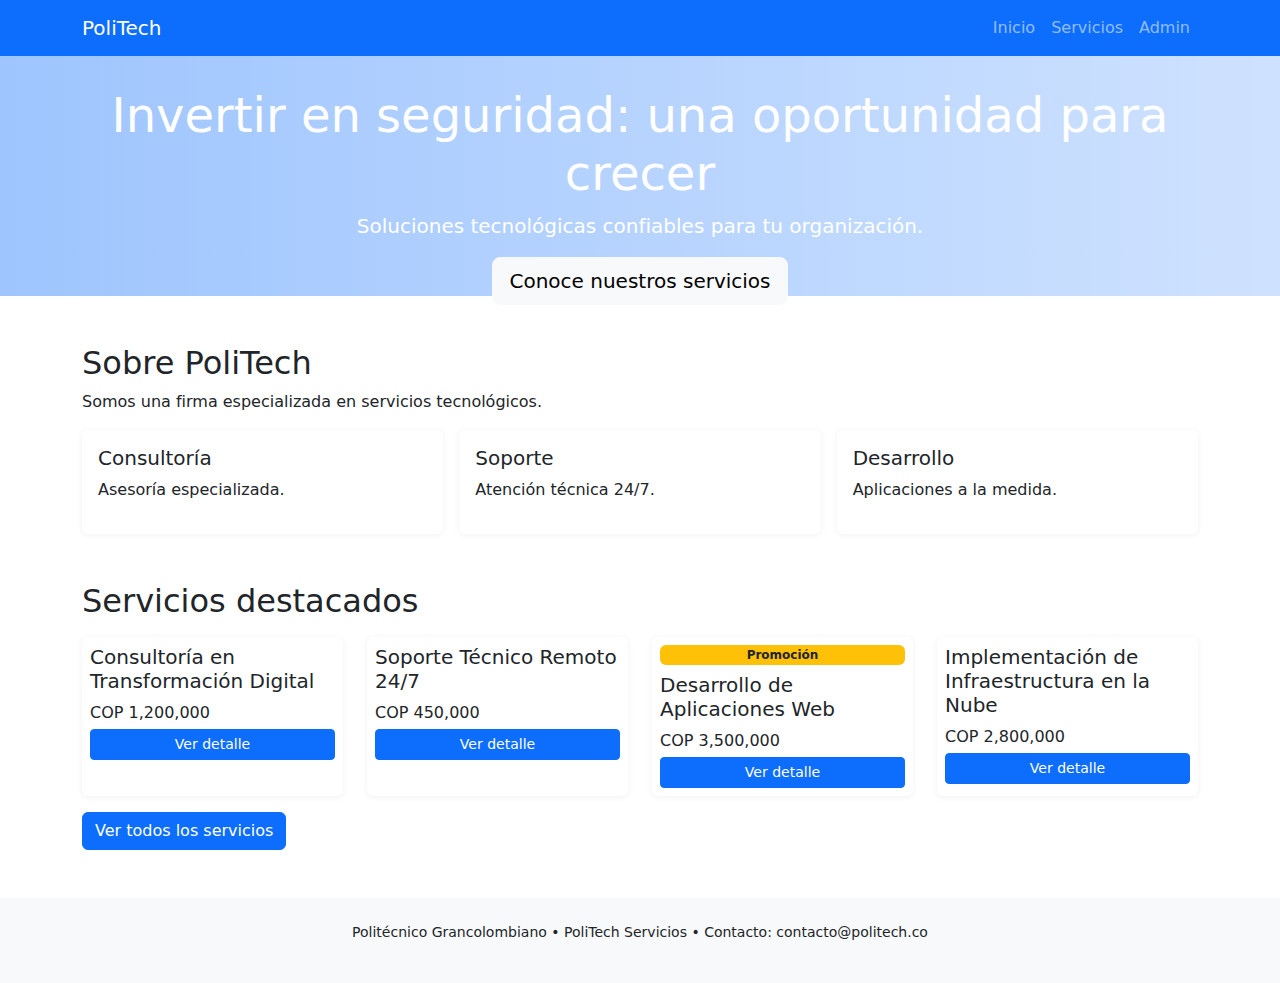
<file: index.html>
<!doctype html>
<html lang="es">
<head><meta charset="utf-8"><meta name="viewport" content="width=device-width,initial-scale=1"><title>PoliTech Servicios - Inicio</title>
<link href="https://cdn.jsdelivr.net/npm/bootstrap@5.3.2/dist/css/bootstrap.min.css" rel="stylesheet">
<link rel="stylesheet" href="css/style.css"></head><body>
<nav class="navbar navbar-expand-lg navbar-dark bg-primary"><div class="container"><a class="navbar-brand" href="index.html">PoliTech</a>
<div class="collapse navbar-collapse" id="nav"><ul class="navbar-nav ms-auto"><li class="nav-item"><a class="nav-link" href="index.html">Inicio</a></li>
<li class="nav-item"><a class="nav-link" href="servicios.html">Servicios</a></li><li class="nav-item"><a class="nav-link" href="login.html">Admin</a></li></ul></div></div></nav>
<header class="hero text-white text-center d-flex align-items-center"><div class="container"><h1 class="display-5">Invertir en seguridad: una oportunidad para crecer</h1><p class="lead">Soluciones tecnológicas confiables para tu organización.</p><a class="btn btn-light btn-lg" href="servicios.html">Conoce nuestros servicios</a></div></header>
<main class="container my-5"><section class="mb-5"><h2>Sobre PoliTech</h2><p>Somos una firma especializada en servicios tecnológicos.</p><div class="row g-3"><div class="col-md-4"><div class="card p-3 h-100"><h5>Consultoría</h5><p>Asesoría especializada.</p></div></div><div class="col-md-4"><div class="card p-3 h-100"><h5>Soporte</h5><p>Atención técnica 24/7.</p></div></div><div class="col-md-4"><div class="card p-3 h-100"><h5>Desarrollo</h5><p>Aplicaciones a la medida.</p></div></div></div></section><section><h2>Servicios destacados</h2><div id="destacados" class="row mt-3"></div><div class="mt-3"><a class="btn btn-primary" href="servicios.html">Ver todos los servicios</a></div></section></main>
<footer class="bg-light py-4 mt-5" id="contacto"><div class="container text-center small"><p>Politécnico Grancolombiano • PoliTech Servicios • Contacto: contacto@politech.co</p></div></footer>
<script src="https://cdn.jsdelivr.net/npm/bootstrap@5.3.2/dist/js/bootstrap.bundle.min.js"></script><script src="js/app.js"></script></body></html>
</file>
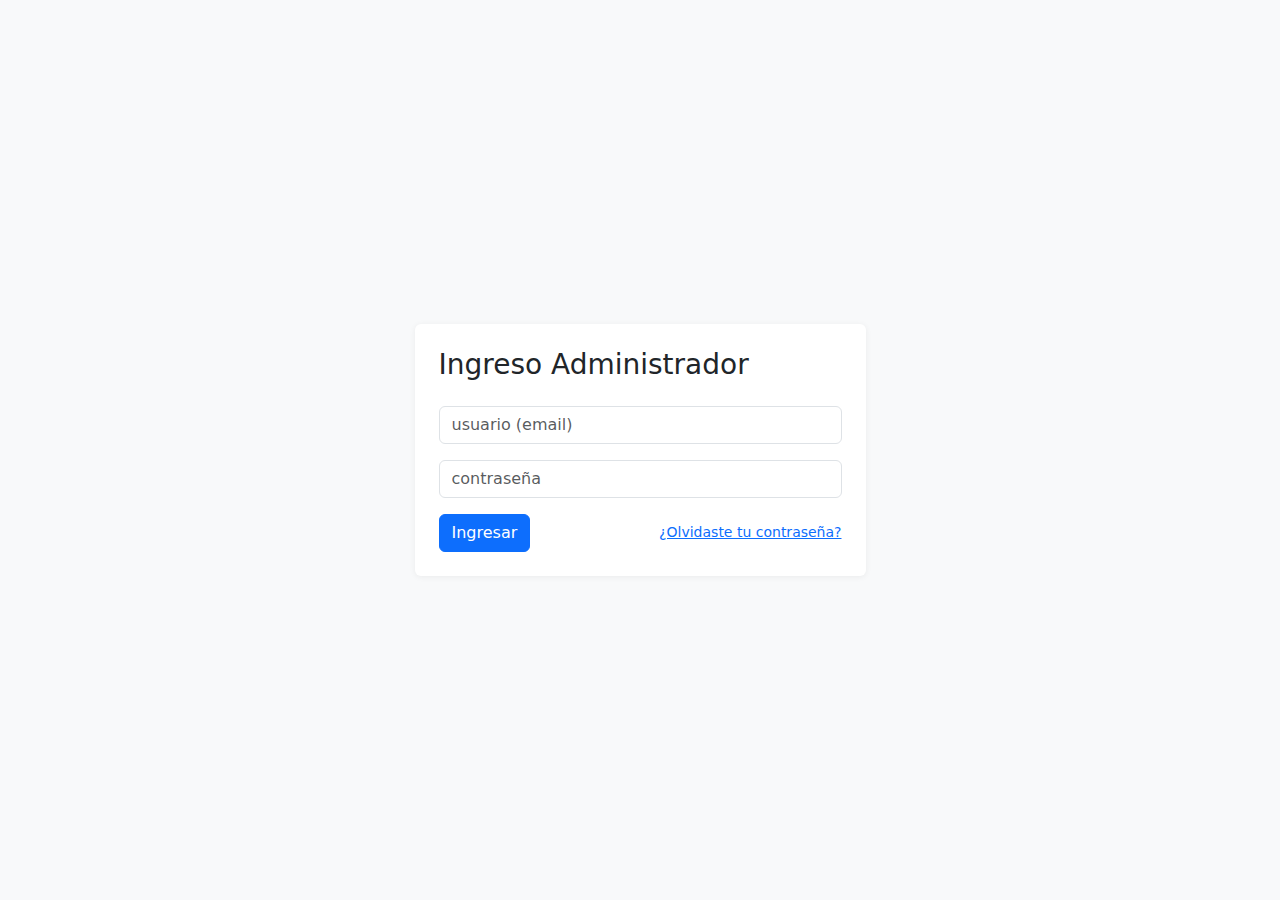
<file: admin.html>
<!doctype html><html lang="es"><head><meta charset="utf-8"><meta name="viewport" content="width=device-width,initial-scale=1"><title>Panel Admin - PoliTech</title>
<link href="https://cdn.jsdelivr.net/npm/bootstrap@5.3.2/dist/css/bootstrap.min.css" rel="stylesheet"><link rel="stylesheet" href="css/style.css"></head><body><nav class="navbar navbar-expand-lg navbar-dark bg-primary"><div class="container"><a class="navbar-brand" href="index.html">PoliTech</a><div class="ms-auto"><button id="logout" class="btn btn-outline-light btn-sm">Cerrar sesión</button></div></div></nav><main class="container my-4"><div class="d-flex justify-content-between align-items-center mb-3"><h3>Servicios</h3><button id="crear-serv" class="btn btn-success">Crear nuevo servicio</button></div><div id="tabla" class="table-responsive"></div></main>
<div class="modal fade" id="modalForm" tabindex="-1"><div class="modal-dialog modal-lg"><div class="modal-content"><div class="modal-header"><h5 id="modal-title" class="modal-title">Crear servicio</h5><button class="btn-close" data-bs-dismiss="modal"></button></div><div class="modal-body"><form id="form-serv"><input type="hidden" id="serv-id"/><div class="mb-3"><label>Nombre</label><input id="serv-nombre" class="form-control" required></div><div class="mb-3"><label>Descripcion</label><textarea id="serv-desc" class="form-control" rows="3"></textarea></div><div class="row gx-2"><div class="col"><label>Precio</label><input id="serv-precio" class="form-control" required></div><div class="col"><label>Cantidad</label><input id="serv-cant" type="number" class="form-control" required></div><div class="col"><label>En promoción</label><select id="serv-promo" class="form-select"><option value="false">No</option><option value="true">Sí</option></select></div></div></form></div><div class="modal-footer"><button class="btn btn-secondary" data-bs-dismiss="modal">Cancelar</button><button id="save-serv" class="btn btn-primary">Guardar</button></div></div></div></div>
<script src="https://cdn.jsdelivr.net/npm/bootstrap@5.3.2/dist/js/bootstrap.bundle.min.js"></script><script src="js/admin.js"></script></body></html>
</file>
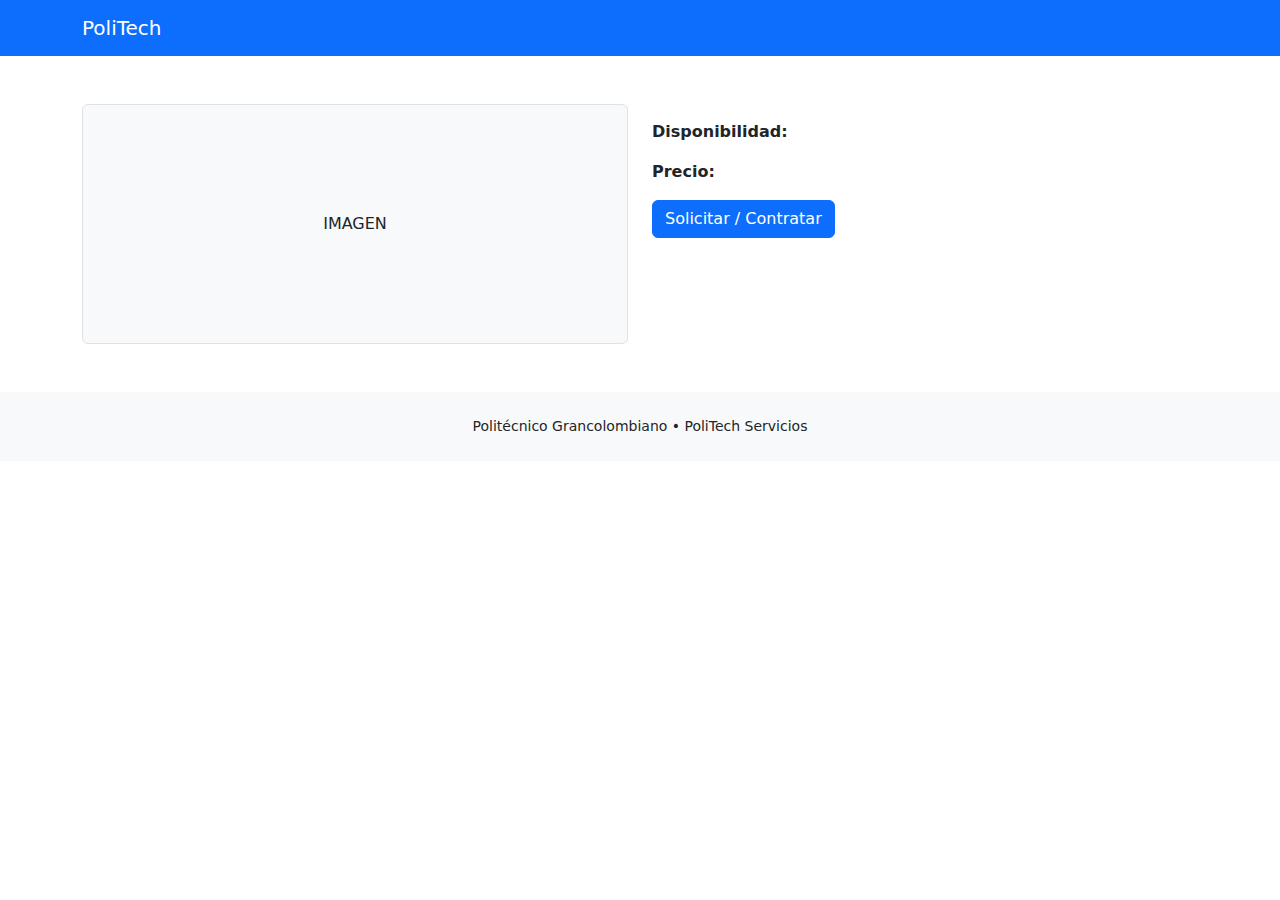
<file: detalle.html>
<!doctype html><html lang="es"><head><meta charset="utf-8"><meta name="viewport" content="width=device-width,initial-scale=1"><title>Detalle del Servicio - PoliTech</title>
<link href="https://cdn.jsdelivr.net/npm/bootstrap@5.3.2/dist/css/bootstrap.min.css" rel="stylesheet"><link rel="stylesheet" href="css/style.css"></head><body>
<nav class="navbar navbar-expand-lg navbar-dark bg-primary"><div class="container"><a class="navbar-brand" href="index.html">PoliTech</a></div></nav>
<main class="container my-5"><div id="breadcrumb" class="mb-3 small text-muted"></div><div class="row"><div class="col-md-6"><div id="img-servicio" class="border rounded p-3 text-center">IMAGEN</div></div><div class="col-md-6"><h2 id="nombre-servicio"></h2><p id="descripcion-servicio"></p><p><strong>Disponibilidad:</strong> <span id="cantidad-servicio"></span></p><p><strong>Precio:</strong> <span id="precio-servicio"></span></p><button id="solicitar" class="btn btn-primary">Solicitar / Contratar</button></div></div></main>
<footer class="bg-light py-4 mt-5"><div class="container text-center small">Politécnico Grancolombiano • PoliTech Servicios</div></footer>
<script src="https://cdn.jsdelivr.net/npm/bootstrap@5.3.2/dist/js/bootstrap.bundle.min.js"></script><script src="js/app.js"></script></body></html>
</file>
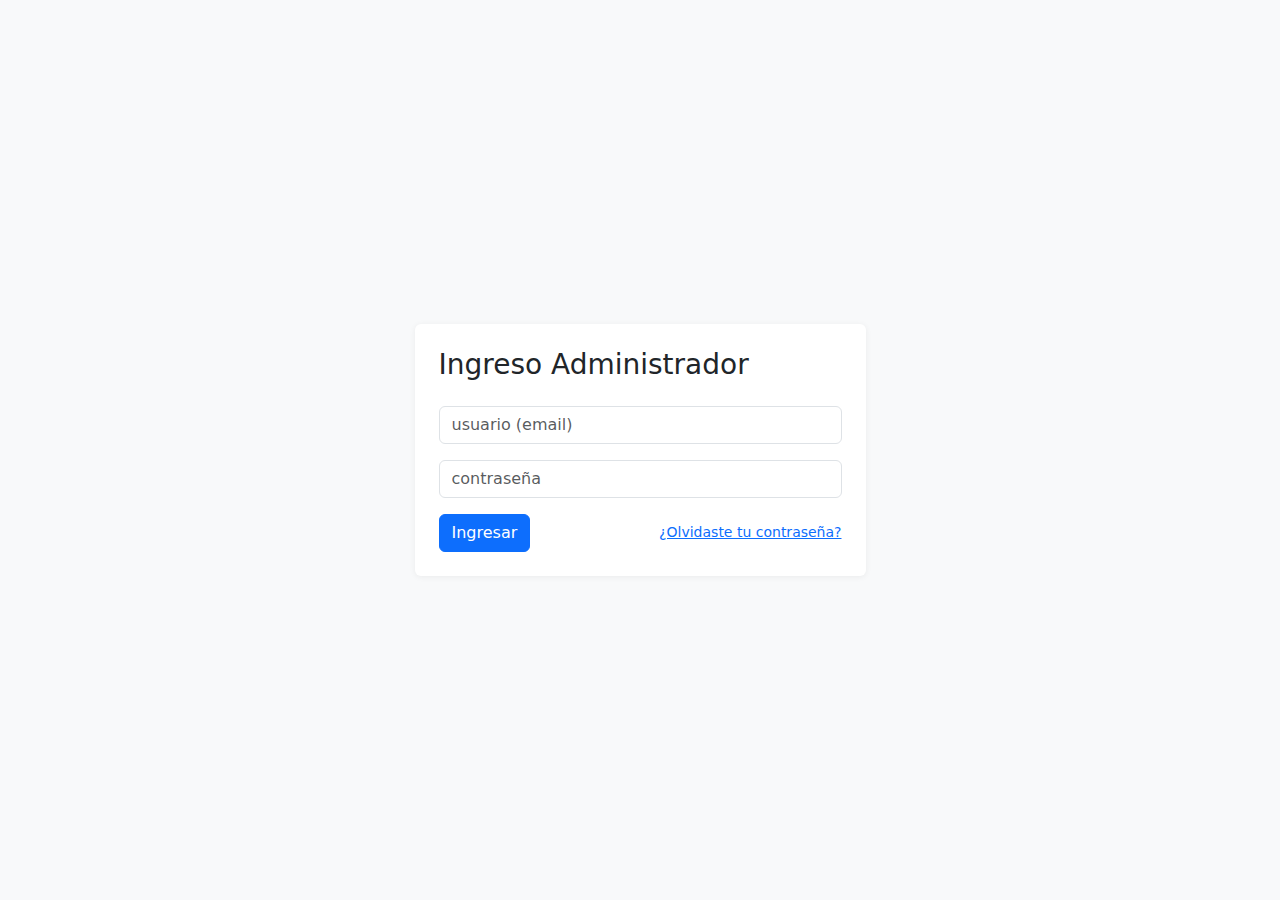
<file: login.html>
<!doctype html><html lang="es"><head><meta charset="utf-8"><meta name="viewport" content="width=device-width,initial-scale=1"><title>Admin - Login</title>
<link href="https://cdn.jsdelivr.net/npm/bootstrap@5.3.2/dist/css/bootstrap.min.css" rel="stylesheet"><link rel="stylesheet" href="css/style.css"></head><body class="d-flex align-items-center min-vh-100 bg-light"><div class="container"><div class="row justify-content-center"><div class="col-md-5"><div class="card p-4"><h3 class="mb-3">Ingreso Administrador</h3><div id="msg" class="mb-2 text-danger"></div><div class="mb-3"><input id="email" class="form-control" placeholder="usuario (email)"></div><div class="mb-3"><input id="password" type="password" class="form-control" placeholder="contraseña"></div><div class="d-flex justify-content-between align-items-center"><button id="login-btn" class="btn btn-primary">Ingresar</button><a href="#" class="small">¿Olvidaste tu contraseña?</a></div></div></div></div></div><script src="https://cdn.jsdelivr.net/npm/bootstrap@5.3.2/dist/js/bootstrap.bundle.min.js"></script><script src="js/admin.js"></script></body></html>
</file>
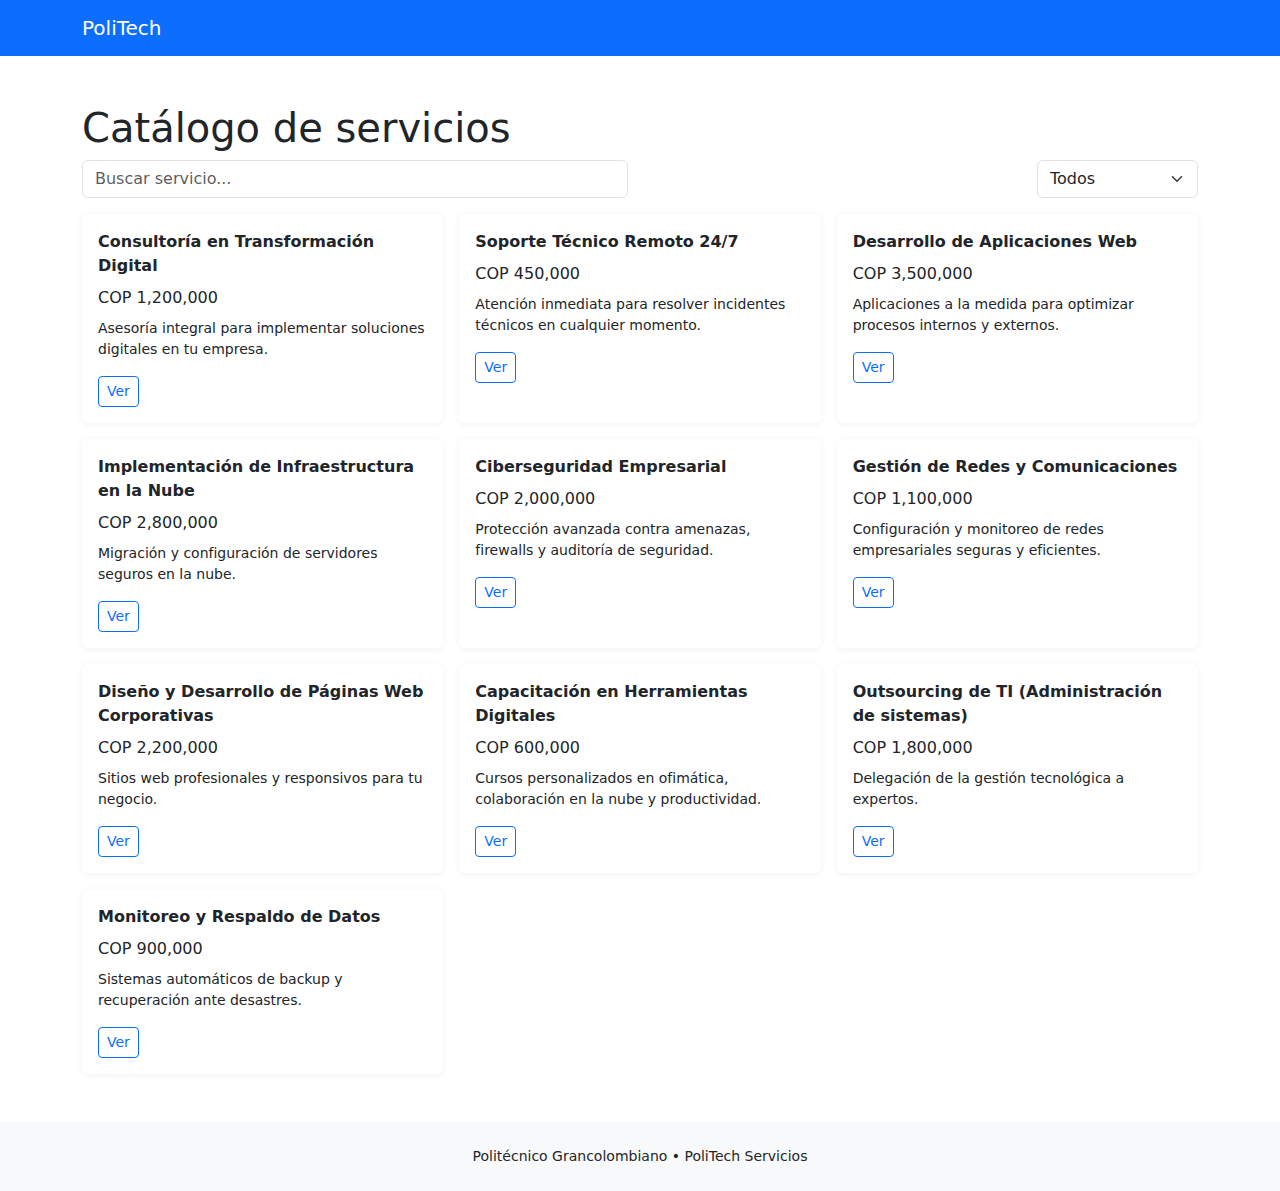
<file: servicios.html>
<!doctype html><html lang="es"><head><meta charset="utf-8"><meta name="viewport" content="width=device-width,initial-scale=1"><title>Servicios - PoliTech</title>
<link href="https://cdn.jsdelivr.net/npm/bootstrap@5.3.2/dist/css/bootstrap.min.css" rel="stylesheet"><link rel="stylesheet" href="css/style.css"></head><body>
<nav class="navbar navbar-expand-lg navbar-dark bg-primary"><div class="container"><a class="navbar-brand" href="index.html">PoliTech</a></div></nav>
<main class="container my-5"><h1>Catálogo de servicios</h1><div class="row mb-3"><div class="col-md-6"><input id="buscar" class="form-control" placeholder="Buscar servicio..."></input></div><div class="col-md-6 text-end"><select id="filtro" class="form-select w-auto d-inline-block"><option value="all">Todos</option><option value="promo">En promoción</option></select></div></div><div id="lista-servicios" class="row g-3"></div></main>
<footer class="bg-light py-4 mt-5"><div class="container text-center small">Politécnico Grancolombiano • PoliTech Servicios</div></footer>
<script src="https://cdn.jsdelivr.net/npm/bootstrap@5.3.2/dist/js/bootstrap.bundle.min.js"></script><script src="js/app.js"></script></body></html>
</file>
<file: css/style.css>
body { font-family: system-ui, Arial, sans-serif; } .hero { background: linear-gradient(90deg, #0d6efd66, #0d6efd33); height: 240px; display:block; padding-top:40px; } .card { border: none; box-shadow: 0 1px 6px rgba(0,0,0,0.06); } #img-servicio { min-height: 240px; background: #f8f9fa; display:flex; align-items:center; justify-content:center; }
</file>
